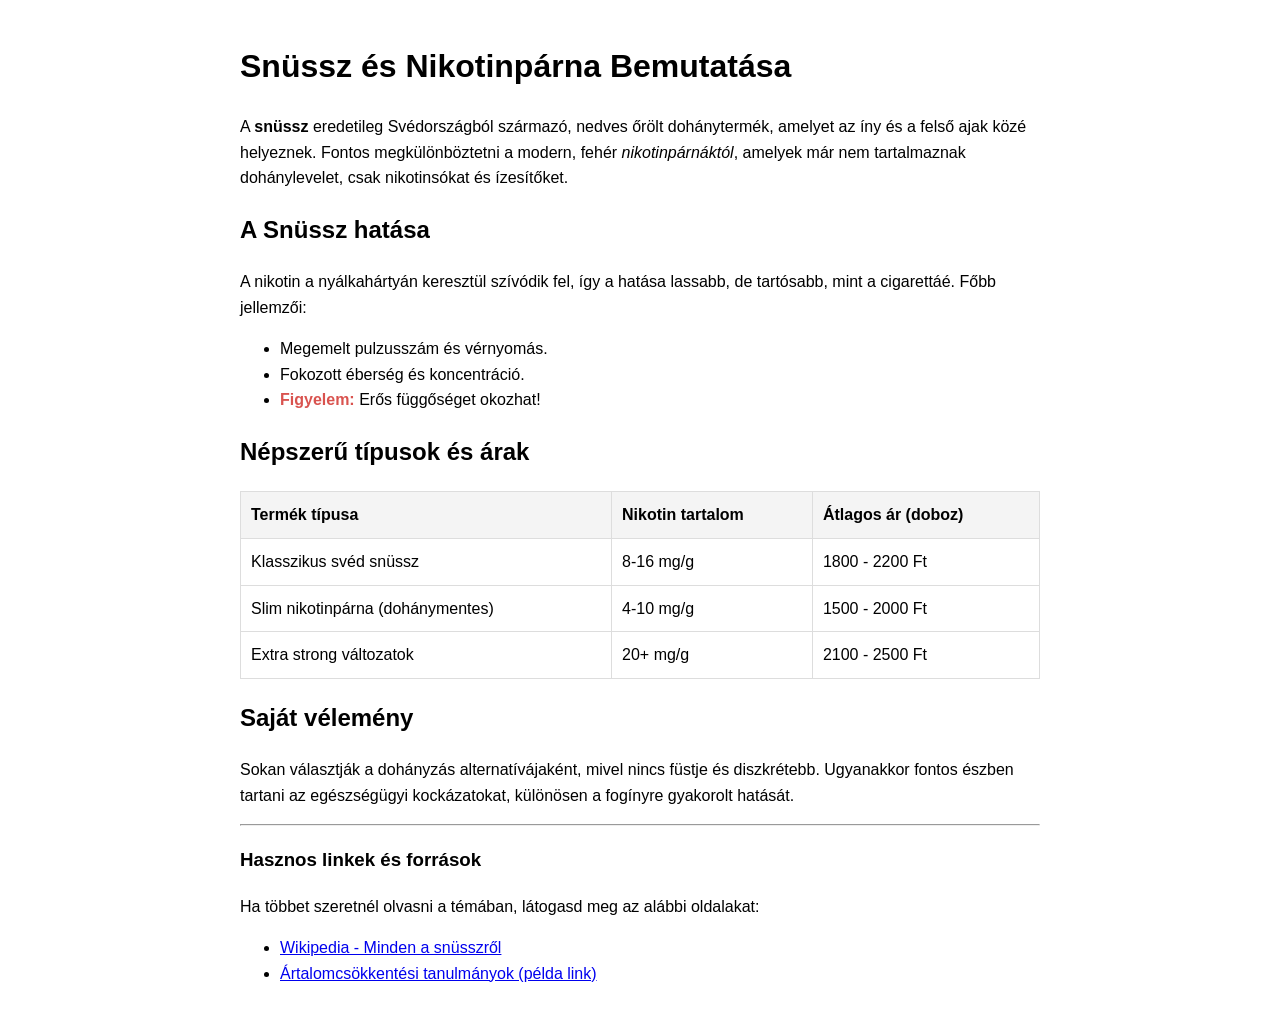
<file: index.html>
<!DOCTYPE html>
<html lang="hu">
<head>
    <meta charset="UTF-8">
    <title>Snüssz és Nikotinpárna Bemutató</title>
    <style>
        body { font-family: sans-serif; line-height: 1.6; max-width: 800px; margin: auto; padding: 20px; }
        table { width: 100%; border-collapse: collapse; margin: 20px 0; }
        th, td { border: 1px solid #ddd; padding: 10px; text-align: left; }
        th { background-color: #f4f4f4; }
        .highlight { color: #d9534f; font-weight: bold; }
    </style>
</head>
<body>

    <h1>Snüssz és Nikotinpárna Bemutatása</h1>
    
    <p>A <strong>snüssz</strong> eredetileg Svédországból származó, nedves őrölt dohánytermék, amelyet az íny és a felső ajak közé helyeznek. Fontos megkülönböztetni a modern, fehér <em>nikotinpárnáktól</em>, amelyek már nem tartalmaznak dohánylevelet, csak nikotinsókat és ízesítőket.</p>

    

    <h2>A Snüssz hatása</h2>
    <p>A nikotin a nyálkahártyán keresztül szívódik fel, így a hatása lassabb, de tartósabb, mint a cigarettáé. Főbb jellemzői:</p>
    <ul>
        <li>Megemelt pulzusszám és vérnyomás.</li>
        <li>Fokozott éberség és koncentráció.</li>
        <li><span class="highlight">Figyelem:</span> Erős függőséget okozhat!</li>
    </ul>

    <h2>Népszerű típusok és árak</h2>
    <table>
        <thead>
            <tr>
                <th>Termék típusa</th>
                <th>Nikotin tartalom</th>
                <th>Átlagos ár (doboz)</th>
            </tr>
        </thead>
        <tbody>
            <tr>
                <td>Klasszikus svéd snüssz</td>
                <td>8-16 mg/g</td>
                <td>1800 - 2200 Ft</td>
            </tr>
            <tr>
                <td>Slim nikotinpárna (dohánymentes)</td>
                <td>4-10 mg/g</td>
                <td>1500 - 2000 Ft</td>
            </tr>
            <tr>
                <td>Extra strong változatok</td>
                <td>20+ mg/g</td>
                <td>2100 - 2500 Ft</td>
            </tr>
        </tbody>
    </table>

    <h2>Saját vélemény</h2>
    <p>Sokan választják a dohányzás alternatívájaként, mivel nincs füstje és diszkrétebb. Ugyanakkor fontos észben tartani az egészségügyi kockázatokat, különösen a fogínyre gyakorolt hatását.</p>

    <hr>
    
    <h3>Hasznos linkek és források</h3>
    <p>Ha többet szeretnél olvasni a témában, látogasd meg az alábbi oldalakat:</p>
    <ul>
        <li><a href="https://hu.wikipedia.org/wiki/Snüssz" target="_blank">Wikipedia - Minden a snüsszről</a></li>
        <li><a href="#">Ártalomcsökkentési tanulmányok (példa link)</a></li>
    </ul>

</body>
</html>
</file>
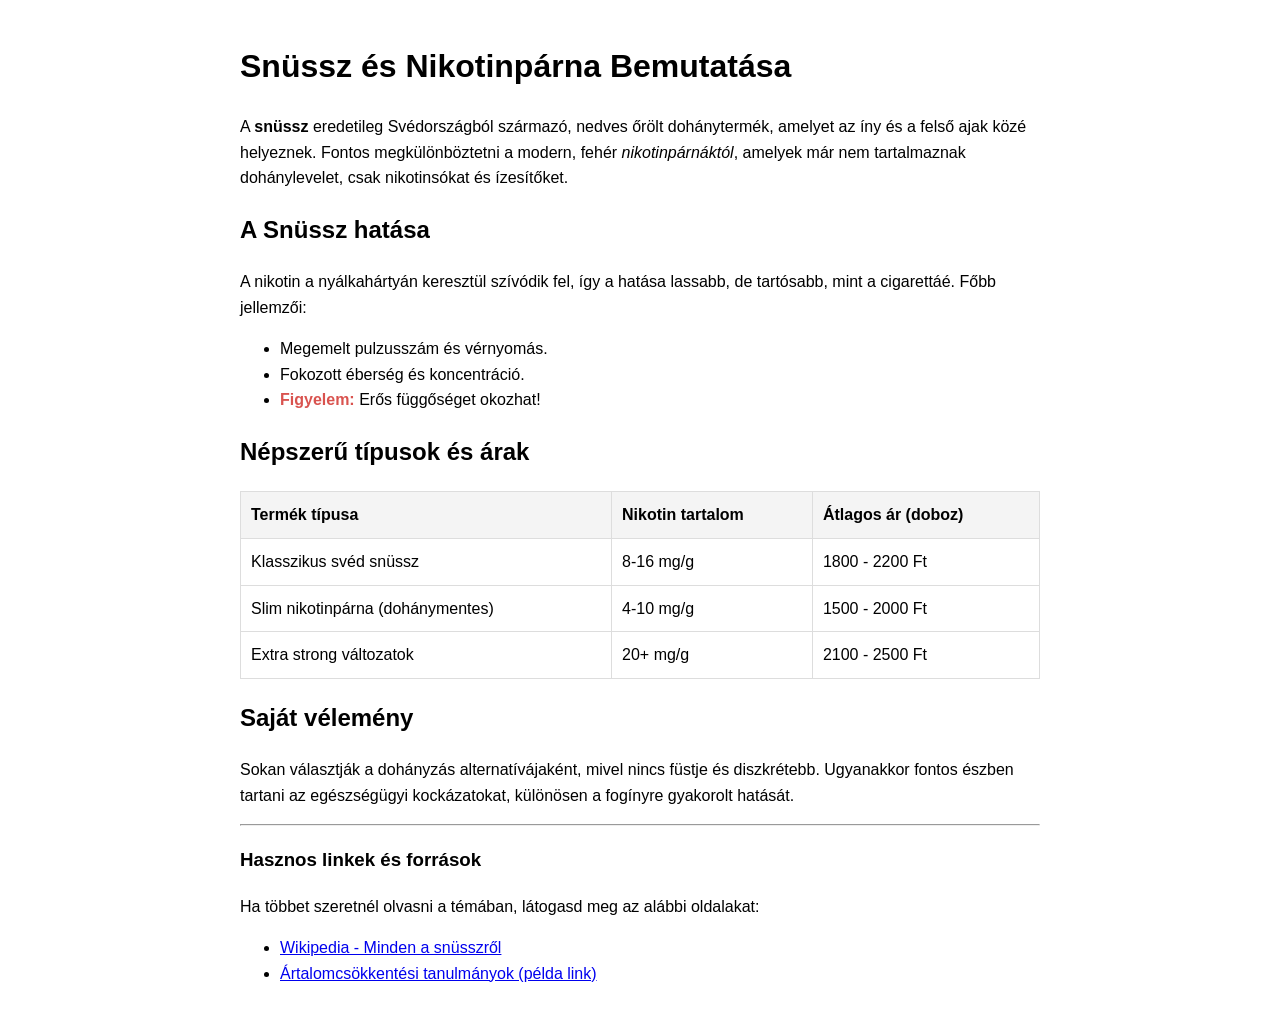
<file: 1.feladat/index.html>
<!DOCTYPE html>
<html lang="hu">
<head>
    <meta charset="UTF-8">
    <title>Snüssz és Nikotinpárna Bemutató</title>
    <style>
        body { font-family: sans-serif; line-height: 1.6; max-width: 800px; margin: auto; padding: 20px; }
        table { width: 100%; border-collapse: collapse; margin: 20px 0; }
        th, td { border: 1px solid #ddd; padding: 10px; text-align: left; }
        th { background-color: #f4f4f4; }
        .highlight { color: #d9534f; font-weight: bold; }
    </style>
</head>
<body>

    <h1>Snüssz és Nikotinpárna Bemutatása</h1>
    
    <p>A <strong>snüssz</strong> eredetileg Svédországból származó, nedves őrölt dohánytermék, amelyet az íny és a felső ajak közé helyeznek. Fontos megkülönböztetni a modern, fehér <em>nikotinpárnáktól</em>, amelyek már nem tartalmaznak dohánylevelet, csak nikotinsókat és ízesítőket.</p>

    

    <h2>A Snüssz hatása</h2>
    <p>A nikotin a nyálkahártyán keresztül szívódik fel, így a hatása lassabb, de tartósabb, mint a cigarettáé. Főbb jellemzői:</p>
    <ul>
        <li>Megemelt pulzusszám és vérnyomás.</li>
        <li>Fokozott éberség és koncentráció.</li>
        <li><span class="highlight">Figyelem:</span> Erős függőséget okozhat!</li>
    </ul>

    <h2>Népszerű típusok és árak</h2>
    <table>
        <thead>
            <tr>
                <th>Termék típusa</th>
                <th>Nikotin tartalom</th>
                <th>Átlagos ár (doboz)</th>
            </tr>
        </thead>
        <tbody>
            <tr>
                <td>Klasszikus svéd snüssz</td>
                <td>8-16 mg/g</td>
                <td>1800 - 2200 Ft</td>
            </tr>
            <tr>
                <td>Slim nikotinpárna (dohánymentes)</td>
                <td>4-10 mg/g</td>
                <td>1500 - 2000 Ft</td>
            </tr>
            <tr>
                <td>Extra strong változatok</td>
                <td>20+ mg/g</td>
                <td>2100 - 2500 Ft</td>
            </tr>
        </tbody>
    </table>

    <h2>Saját vélemény</h2>
    <p>Sokan választják a dohányzás alternatívájaként, mivel nincs füstje és diszkrétebb. Ugyanakkor fontos észben tartani az egészségügyi kockázatokat, különösen a fogínyre gyakorolt hatását.</p>

    <hr>
    
    <h3>Hasznos linkek és források</h3>
    <p>Ha többet szeretnél olvasni a témában, látogasd meg az alábbi oldalakat:</p>
    <ul>
        <li><a href="https://hu.wikipedia.org/wiki/Snüssz" target="_blank">Wikipedia - Minden a snüsszről</a></li>
        <li><a href="#">Ártalomcsökkentési tanulmányok (példa link)</a></li>
    </ul>

</body>
</html>
</file>
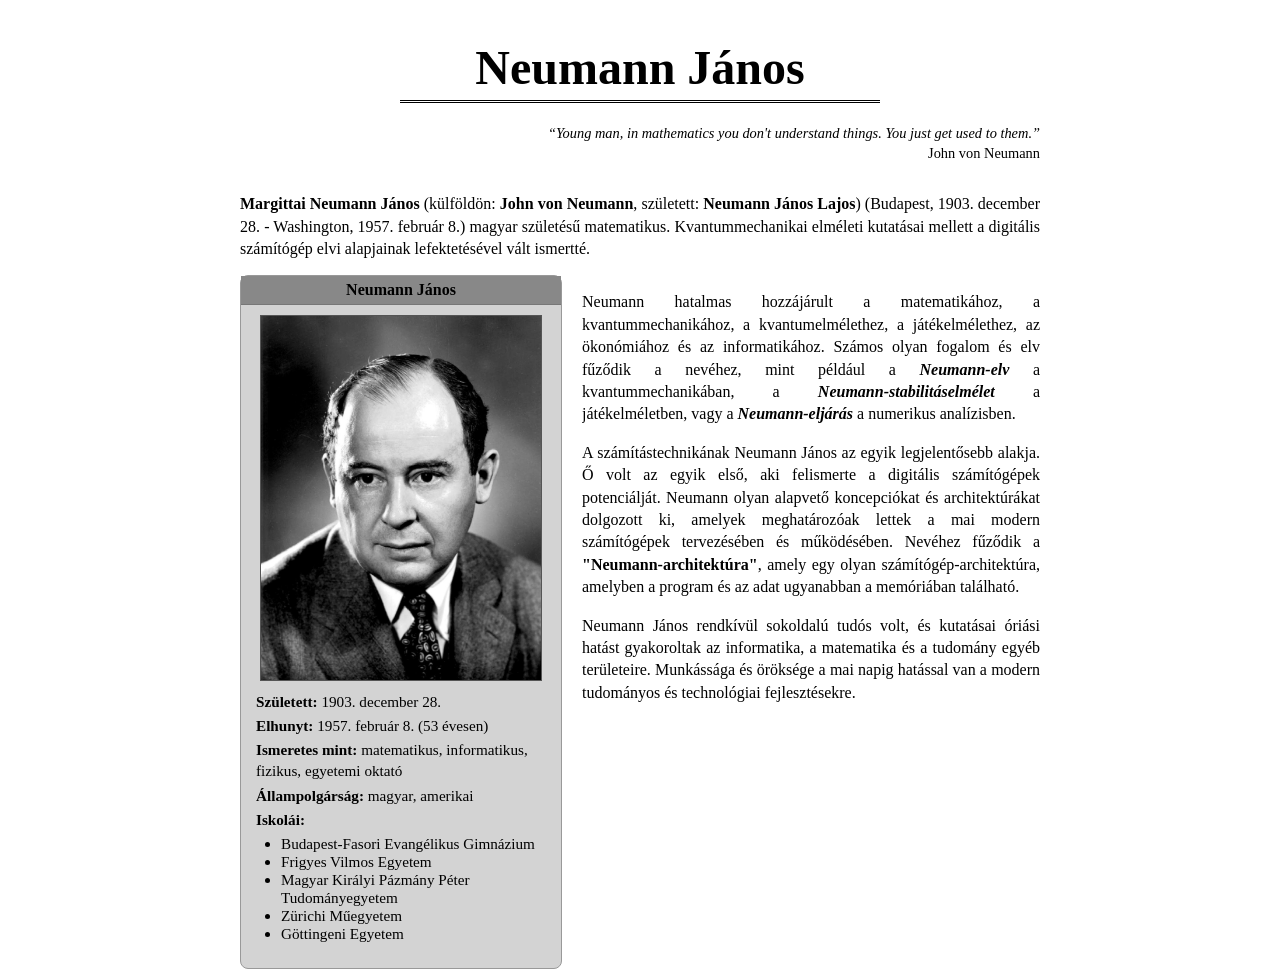
<file: 2.feladat/index.html>
<!DOCTYPE html>
<html lang="hu">
<head>
    <meta charset="UTF-8">
    <title>Neumann János</title>
    <link rel="stylesheet" href="styles.css">
</head>
<body>
<div class="container">
    <header>
        <h1>Neumann János</h1>
        <div class="double-line"></div>

        <p class="quote">
            <em>“Young man, in mathematics you don't understand things. You just get used to them.”</em><br>
            <span>John von Neumann</span>
        </p>
    </header>

    <p class="intro">
        <strong>Margittai Neumann János</strong> (külföldön: <strong>John von Neumann</strong>, született: <strong>Neumann János Lajos</strong>) (Budapest, 1903. december 28. - Washington, 1957. február 8.) magyar születésű matematikus. Kvantummechanikai elméleti kutatásai mellett a digitális számítógép elvi alapjainak lefektetésével vált ismertté.
    </p>

    <div class="infobox">
        <div class="infobox-header">Neumann János</div>
        <img src="NeumannJ.jpg" alt="Neumann János">
        <div class="infobox-details">
            <p><strong>Született:</strong> 1903. december 28.</p>
            <p><strong>Elhunyt:</strong> 1957. február 8. (53 évesen)</p>
            <p><strong>Ismeretes mint:</strong> matematikus, informatikus, fizikus, egyetemi oktató</p>
            <p><strong>Állampolgárság:</strong> magyar, amerikai</p>
            <p><strong>Iskolái:</strong></p>
            <ul>
                <li>Budapest-Fasori Evangélikus Gimnázium</li>
                <li>Frigyes Vilmos Egyetem</li>
                <li>Magyar Királyi Pázmány Péter Tudományegyetem</li>
                <li>Zürichi Műegyetem</li>
                <li>Göttingeni Egyetem</li>
            </ul>
        </div>
    </div>

    <div class="content">
        <p>Neumann hatalmas hozzájárult a matematikához, a kvantummechanikához, a kvantumelmélethez, a játékelmélethez, az ökonómiához és az informatikához. Számos olyan fogalom és elv fűződik a nevéhez, mint például a <strong><em>Neumann-elv</em></strong> a kvantummechanikában, a <strong><em>Neumann-stabilitáselmélet</em></strong> a játékelméletben, vagy a <strong><em>Neumann-eljárás</em></strong> a numerikus analízisben.</p>

        <p>A számítástechnikának Neumann János az egyik legjelentősebb alakja. Ő volt az egyik első, aki felismerte a digitális számítógépek potenciálját. Neumann olyan alapvető koncepciókat és architektúrákat dolgozott ki, amelyek meghatározóak lettek a mai modern számítógépek tervezésében és működésében. Nevéhez fűződik a <strong>"Neumann-architektúra"</strong>, amely egy olyan számítógép-architektúra, amelyben a program és az adat ugyanabban a memóriában található.</p>

        <p>Neumann János rendkívül sokoldalú tudós volt, és kutatásai óriási hatást gyakoroltak az informatika, a matematika és a tudomány egyéb területeire. Munkássága és öröksége a mai napig hatással van a modern tudományos és technológiai fejlesztésekre.</p>
    </div>
</div>
</body>
</html>
</file>
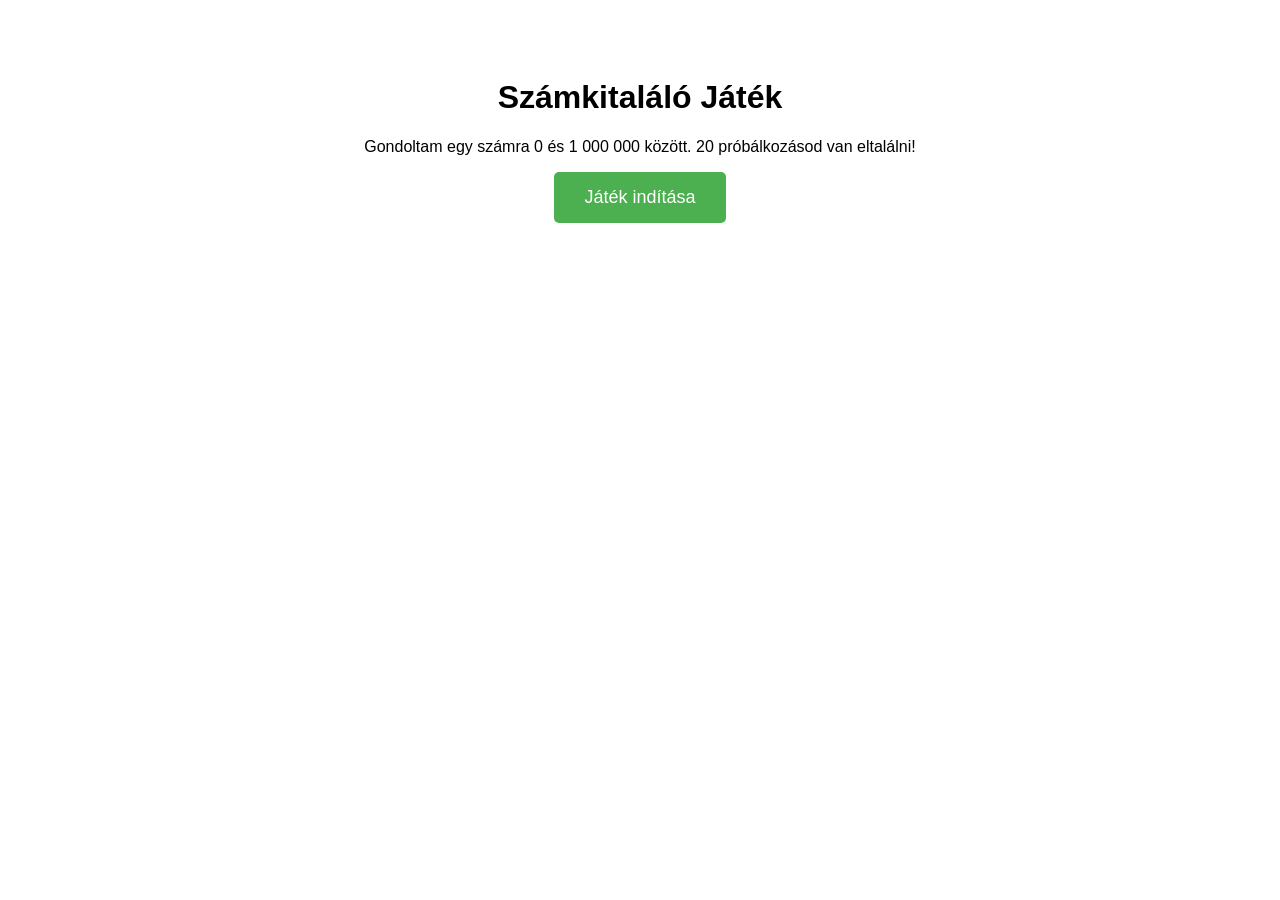
<file: 4.feladat(5.hét)/index.html>
<!DOCTYPE html>
<html lang="hu">
<head>
    <meta charset="UTF-8">
    <title>Számkitaláló Játék</title>
    <style>
        body { font-family: sans-serif; text-align: center; padding: 50px; }
        button { padding: 15px 30px; font-size: 18px; cursor: pointer; background-color: #4CAF50; color: white; border: none; border-radius: 5px; }
        button:hover { background-color: #45a049; }
        #log { margin-top: 20px; color: #555; }
    </style>
</head>
<body>

<h1>Számkitaláló Játék</h1>
<p>Gondoltam egy számra 0 és 1 000 000 között. 20 próbálkozásod van eltalálni!</p>

<button onclick="jatekInditasa()">Játék indítása</button>

<div id="log"></div>

<script>
    function jatekInditasa() {
        document.getElementById('log').innerHTML = "";

        const celSzam = Math.floor(Math.random() * 1000001);
        const maxProba = 20;
        let probalkozasokSzama = 0;
        let talalt = false;

        while (probalkozasokSzama < maxProba && !talalt) {
            probalkozasokSzama++;

            let tippNyers = prompt(probalkozasokSzama + ". tipped (0 - 1.000.000):");

            if (tippNyers === null) {
                alert("A játék megszakítva.");
                return;
            }

            let tipp = parseInt(tippNyers);

            if (isNaN(tipp)) {
                alert("Kérlek, érvényes számot adj meg!");
                probalkozasokSzama--;
                continue;
            }

            if (tipp === celSzam) {
                alert("Gratulálok, " + probalkozasokSzama + " lépésből eltaláltad!");
                talalt = true;
            } else if (tipp > celSzam) {
                alert(probalkozasokSzama + ". tipp (" + tipp + ") nem talált: A megoldás kisebb.");
            } else {
                alert(probalkozasokSzama + ". tipp (" + tipp + ") nem talált: A megoldás nagyobb.");
            }
        }

        if (!talalt) {
            alert("Sajnos ez most nem sikerült! A megoldás: " + celSzam);
        }
    }
</script>

</body>
</html>
</file>
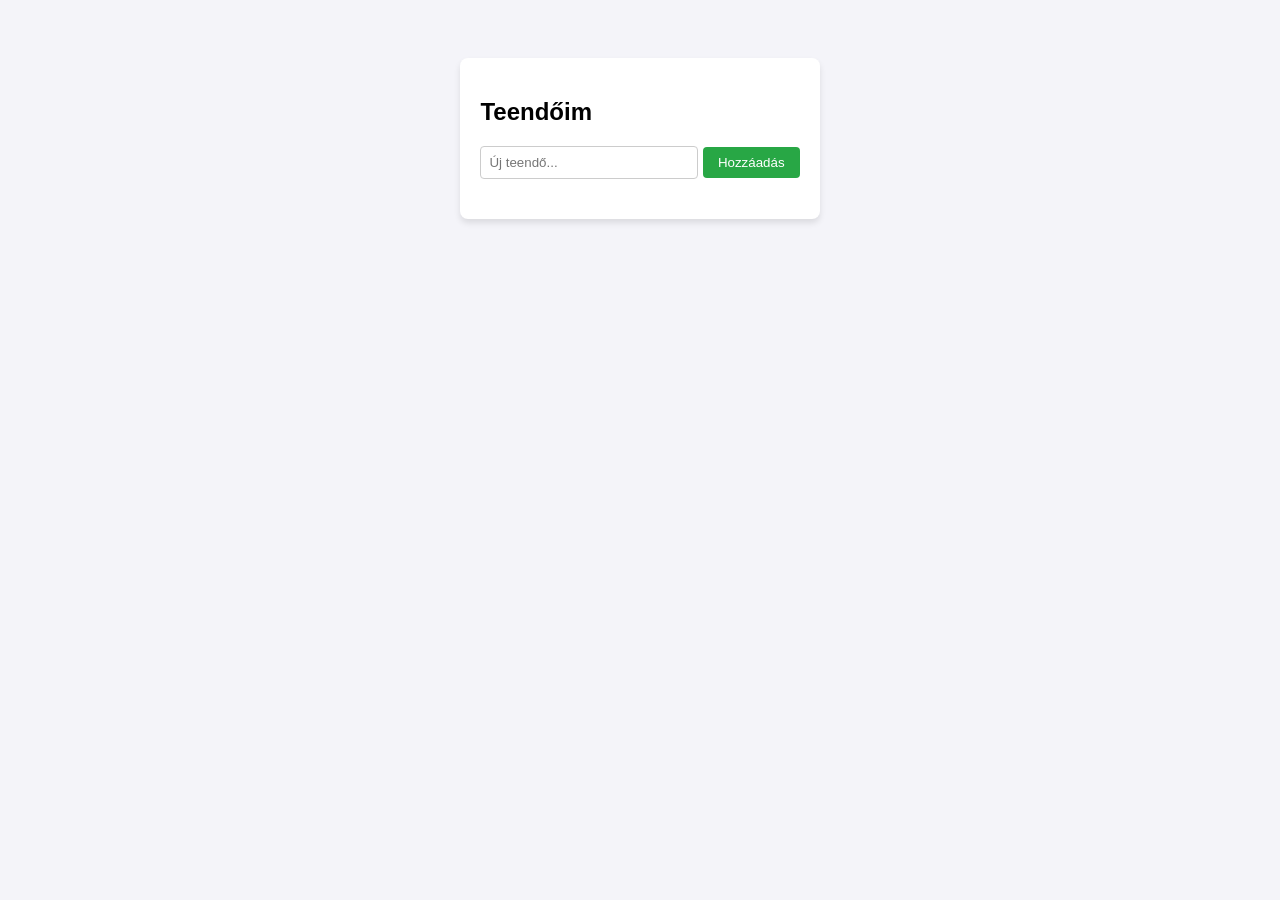
<file: 5.feladat(6.hét)/index.html>
<!DOCTYPE html>
<html lang="hu">
<head>
    <meta charset="UTF-8">
    <title>Dinamikus Teendő Lista</title>
    <style>
        body {
            font-family: sans-serif;
            display: flex;
            flex-direction: column;
            align-items: center;
            padding-top: 50px;
            background-color: #f4f4f9;
        }

        .container {
            background: white;
            padding: 20px;
            border-radius: 8px;
            box-shadow: 0 4px 6px rgba(0,0,0,0.1);
        }

        input {
            padding: 8px;
            width: 200px;
            border: 1px solid #ccc;
            border-radius: 4px;
        }

        button {
            padding: 8px 15px;
            background-color: #28a745;
            color: white;
            border: none;
            border-radius: 4px;
            cursor: pointer;
        }

        button:hover {
            background-color: #218838;
        }

        ul {
            list-style-type: none;
            padding: 0;
            margin-top: 20px;
            width: 100%;
        }

        li {
            padding: 10px;
            border-bottom: 1px solid #eee;
            cursor: pointer;
            transition: background 0.2s;
        }

        li:hover {
            background-color: #f9f9f9;
        }

        .completed {
            text-decoration: line-through;
            color: gray;
        }
    </style>
</head>
<body>

<div class="container">
    <h2>Teendőim</h2>

    <input type="text" id="taskInput" placeholder="Új teendő...">
    <button id="addButton">Hozzáadás</button>

    <ul id="taskList">
    </ul>
</div>

<script>
    const input = document.getElementById('taskInput');
    const button = document.getElementById('addButton');
    const list = document.getElementById('taskList');

    function addTask() {
        const taskText = input.value.trim();

        if (taskText !== "") {
            const li = document.createElement('li');
            li.textContent = taskText;

            li.addEventListener('click', function() {
                li.classList.toggle('completed');
            });

            list.appendChild(li);

            input.value = "";
            input.focus();
        } else {
            alert("Kérlek, írj be valamit!");
        }
    }

    button.addEventListener('click', addTask);

    input.addEventListener('keypress', function(e) {
        if (e.key === 'Enter') {
            addTask();
        }
    });
</script>

</body>
</html>
</file>
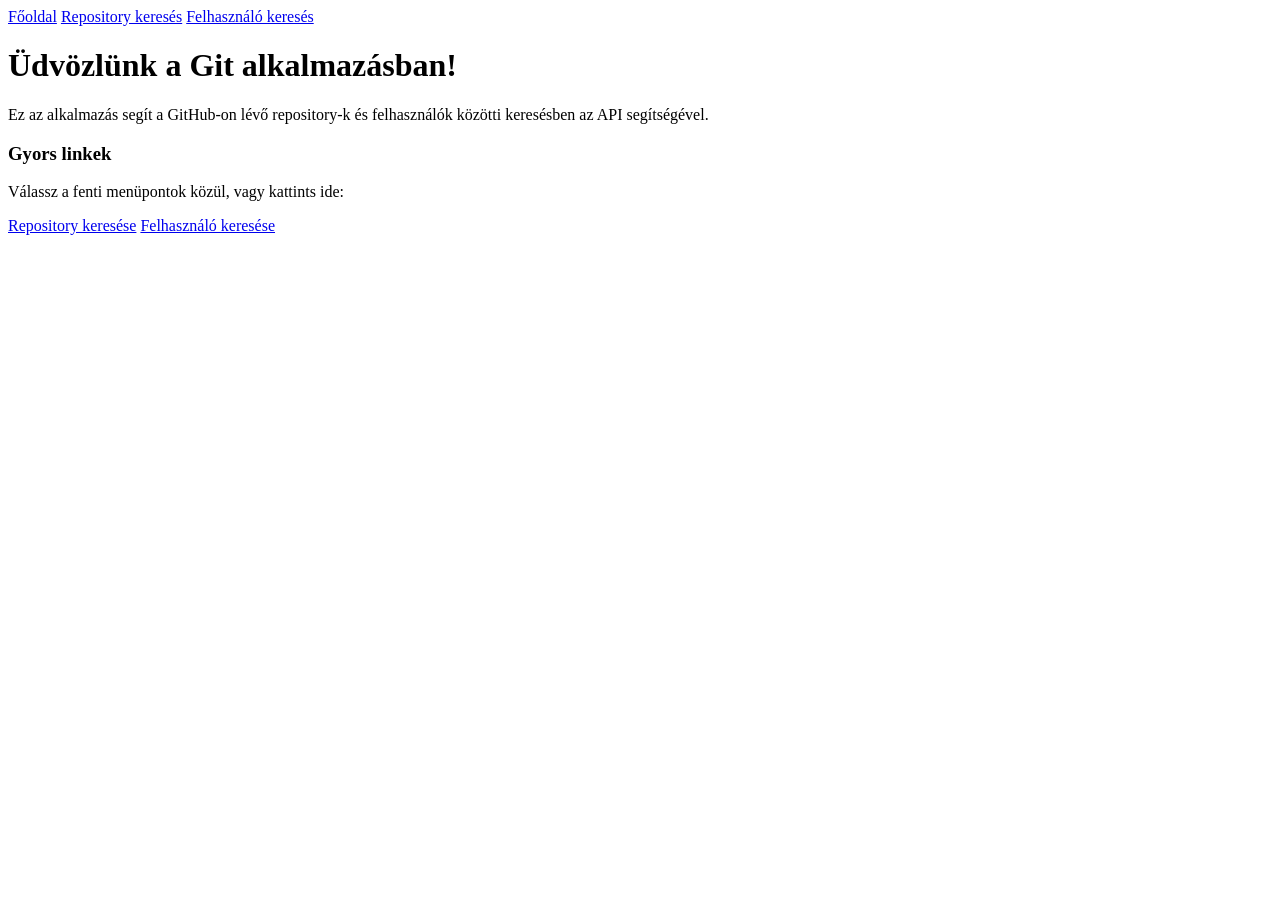
<file: 6.feladat(7.hét)/index.html>
<!DOCTYPE html>
<html lang="hu">
<head>
    <meta charset="UTF-8">
    <meta name="viewport" content="width=device-width, initial-scale=1.0">
    <title>Git App - Főoldal</title>
    <link rel="stylesheet" href="style.css">
</head>
<body>

<div class="container">
    <h1>Üdvözlünk a Git alkalmazásban!</h1>
    <p>Ez az alkalmazás segít a GitHub-on lévő repository-k és felhasználók közötti keresésben az API segítségével.</p>

    <div class="card">
        <h3>Gyors linkek</h3>
        <p>Válassz a fenti menüpontok közül, vagy kattints ide:</p>
        <a href="repo-search.html" class="btn btn-primary">Repository keresése</a>
        <a href="user-search.html" class="btn btn-secondary">Felhasználó keresése</a>
    </div>
</div>

<script src="app.js"></script>
</body>
</html>
</file>
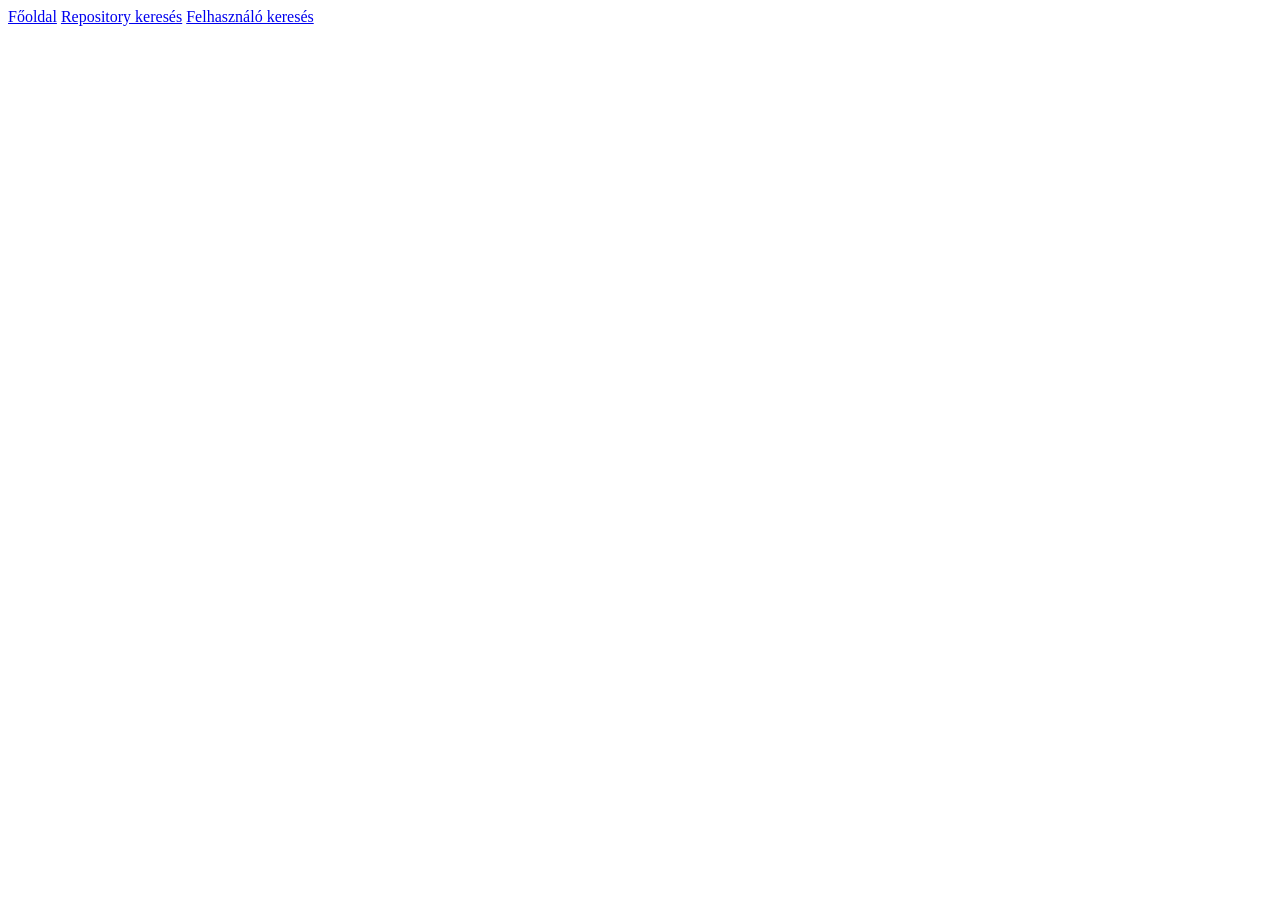
<file: 6.feladat(7.hét)/navbar.html>
<!DOCTYPE html>
<html lang="hu">
<head>
    <meta charset="UTF-8">
    <title>Title</title>
</head>
<body>
    <nav class="navbar">
    <a href="index.html">Főoldal</a>
    <a href="repo-search.html">Repository keresés</a>
    <a href="user-search.html">Felhasználó keresés</a>
    </nav>
</body>
</html>
</file>
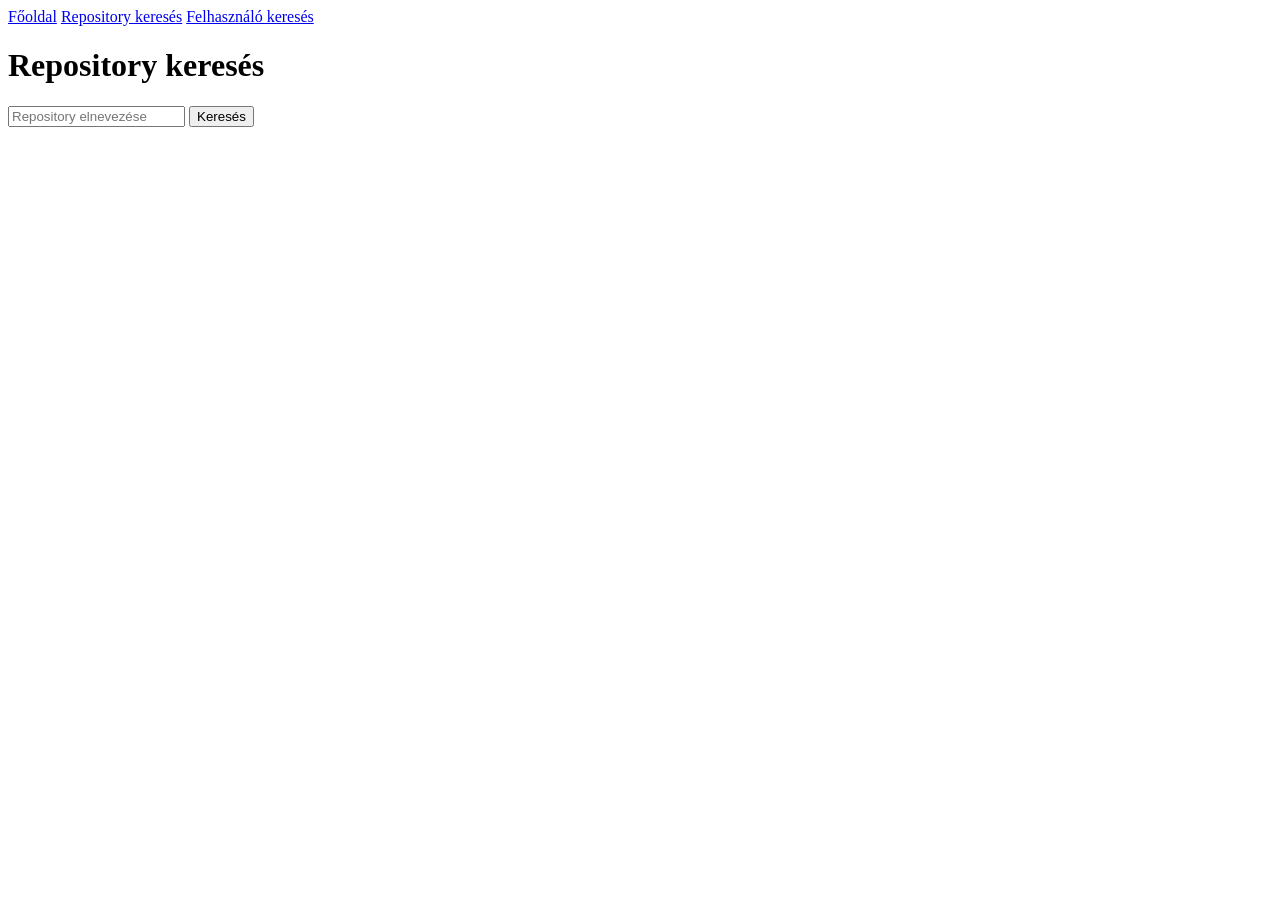
<file: 6.feladat(7.hét)/repo-search.html>
<!DOCTYPE html>
<html lang="hu">
<head>
    <meta charset="UTF-8">
    <meta name="viewport" content="width=device-width, initial-scale=1.0">
    <title>Git App - Repository kereső</title>
    <link rel="stylesheet" href="style.css">
</head>
<body>
<h1>Repository keresés</h1>

<input type="text" id="repo-search-input" placeholder="Repository elnevezése">
<button class="btn btn-primary" id="search-btn">Keresés</button>

<div id="result"></div>

<script src="app.js"></script>
<script src="repo-search.js"></script>
</body>
</html>
</file>
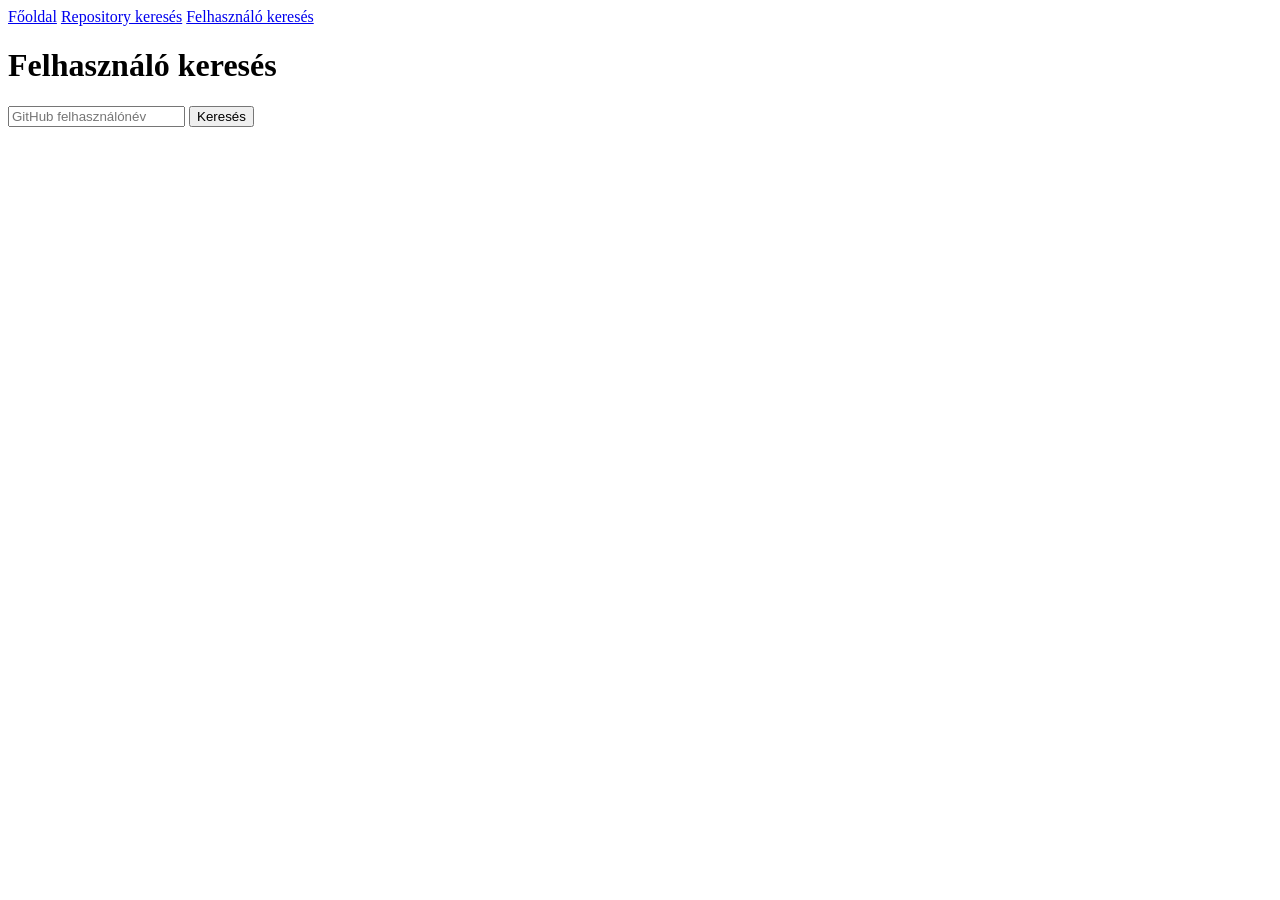
<file: 6.feladat(7.hét)/user-search.html>
<!DOCTYPE html>
<html lang="hu">
<head>
    <meta charset="UTF-8">
    <meta name="viewport" content="width=device-width, initial-scale=1.0">
    <title>Git App - Felhasználó kereső</title>
    <link rel="stylesheet" href="style.css">
</head>
<body>
<h1>Felhasználó keresés</h1>

<input type="text" id="user-search-input" placeholder="GitHub felhasználónév">
<button class="btn btn-primary" id="search-btn">Keresés</button>

<div id="result"></div>

<script src="app.js"></script>
<script src="search.js"></script>
</body>
</html>
</file>
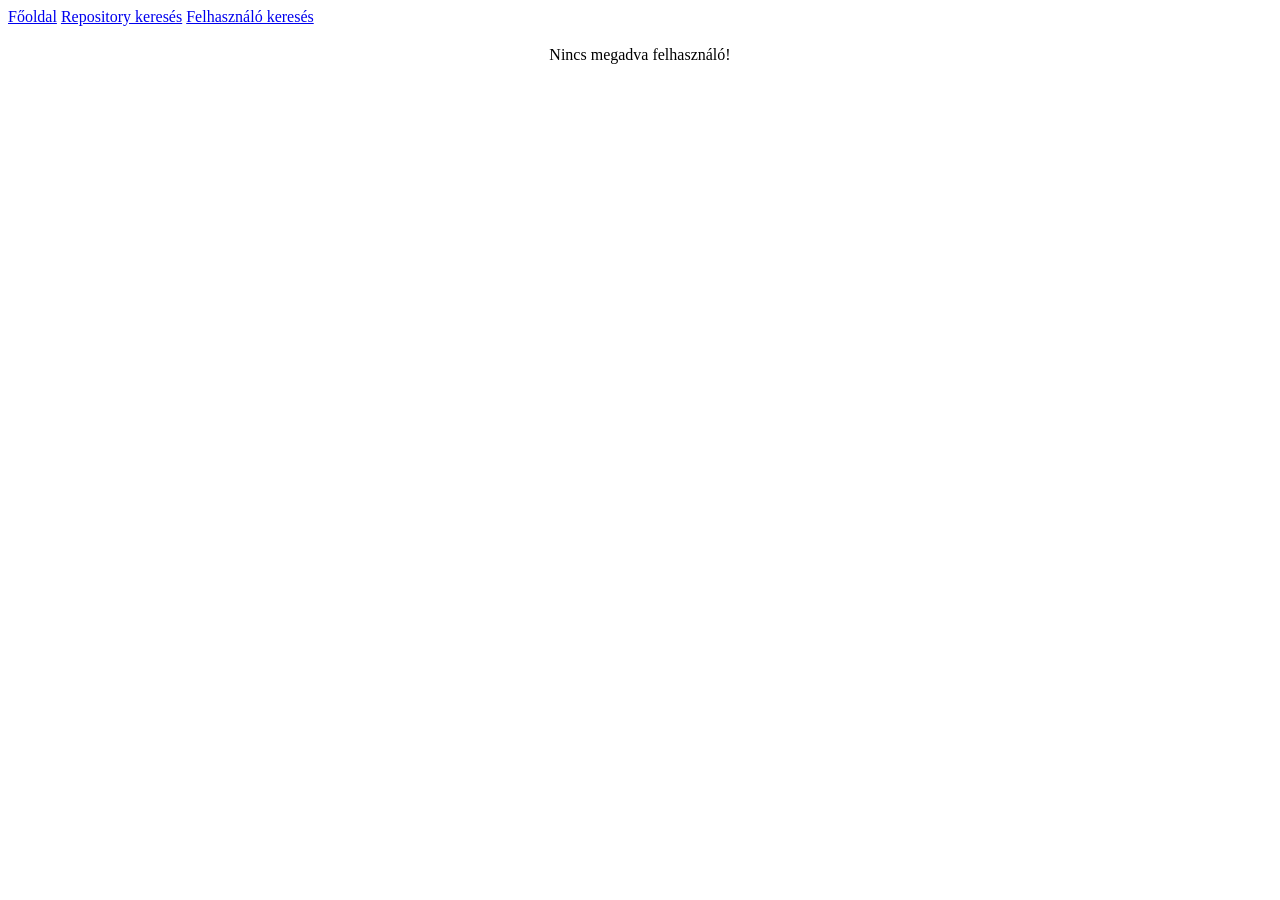
<file: 7.feladat(8.hét)/user.html>
<!DOCTYPE html>
<html lang="hu">
<head>
  <meta charset="UTF-8">
  <meta name="viewport" content="width=device-width, initial-scale=1.0">
  <title>Git App - Felhasználói Adatlap</title>
  <link rel="stylesheet" href="style.css">
  <style>
    .profile-container { max-width: 600px; margin: 20px auto; text-align: center; }
    .big-avatar { width: 150px; border-radius: 50%; border: 3px solid #007bff; }
    .info-row { margin: 10px 0; padding: 10px; border-bottom: 1px solid #ddd; text-align: left; }
    .label { font-weight: bold; color: #555; }
  </style>
</head>
<body>
<div class="container profile-container" id="user-details">
  <p>Adatok betöltése...</p>
</div>

<script src="app.js"></script>
<script src="user-details.js"></script>
</body>
</html>
</file>
<file: 2.feladat/styles.css>
body {
    font-family: 'Times New Roman', serif;
    background-color: white;
    color: black;
    margin: 40px;
}

.container {
    max-width: 800px;
    margin: 0 auto;
}

h1 {
    text-align: center;
    font-size: 3em;
    margin-bottom: 0;
}

.double-line {
    border-top: 3px double black;
    width: 60%;
    margin: 5px auto 20px auto;
}

.quote {
    text-align: right;
    font-size: 0.9em;
    margin-bottom: 30px;
}

p {
    text-align: justify;
    line-height: 1.4;
    margin-bottom: 15px;
}


.infobox {
    float: left;
    width: 320px;
    background-color: #d3d3d3;
    border: 1px solid #999;
    border-radius: 8px;
    margin-right: 20px;
    margin-bottom: 10px;
    padding-bottom: 10px;
}

.infobox-header {
    background-color: #888;
    text-align: center;
    padding: 5px;
    font-weight: bold;
    border-bottom: 1px solid #777;
    margin-bottom: 10px;
}

.infobox img {
    display: block;
    width: 280px;
    margin: 0 auto 10px auto;
    border: 1px solid #555;
}

.infobox-details {
    padding: 0 15px;
    font-size: 0.95em;
}

.infobox-details p {
    text-align: left;
    margin: 3px 0;
}

.infobox-details ul {
    margin-top: 5px;
    padding-left: 25px;
}


.content {
    overflow: hidden;
}
</file>
<file: 6.feladat(7.hét)/style.css>
.user-card {
    text-align: center;
}

.user-avatar {
    width: 80px;
    height: 80px;
    border-radius: 50%;
    margin-bottom: 10px;
    border: 2px solid #007bff;
}
</file>
<file: 7.feladat(8.hét)/style.css>
.user-card {
    text-align: center;
}

.user-avatar {
    width: 80px;
    height: 80px;
    border-radius: 50%;
    margin-bottom: 10px;
    border: 2px solid #007bff;
}
</file>
